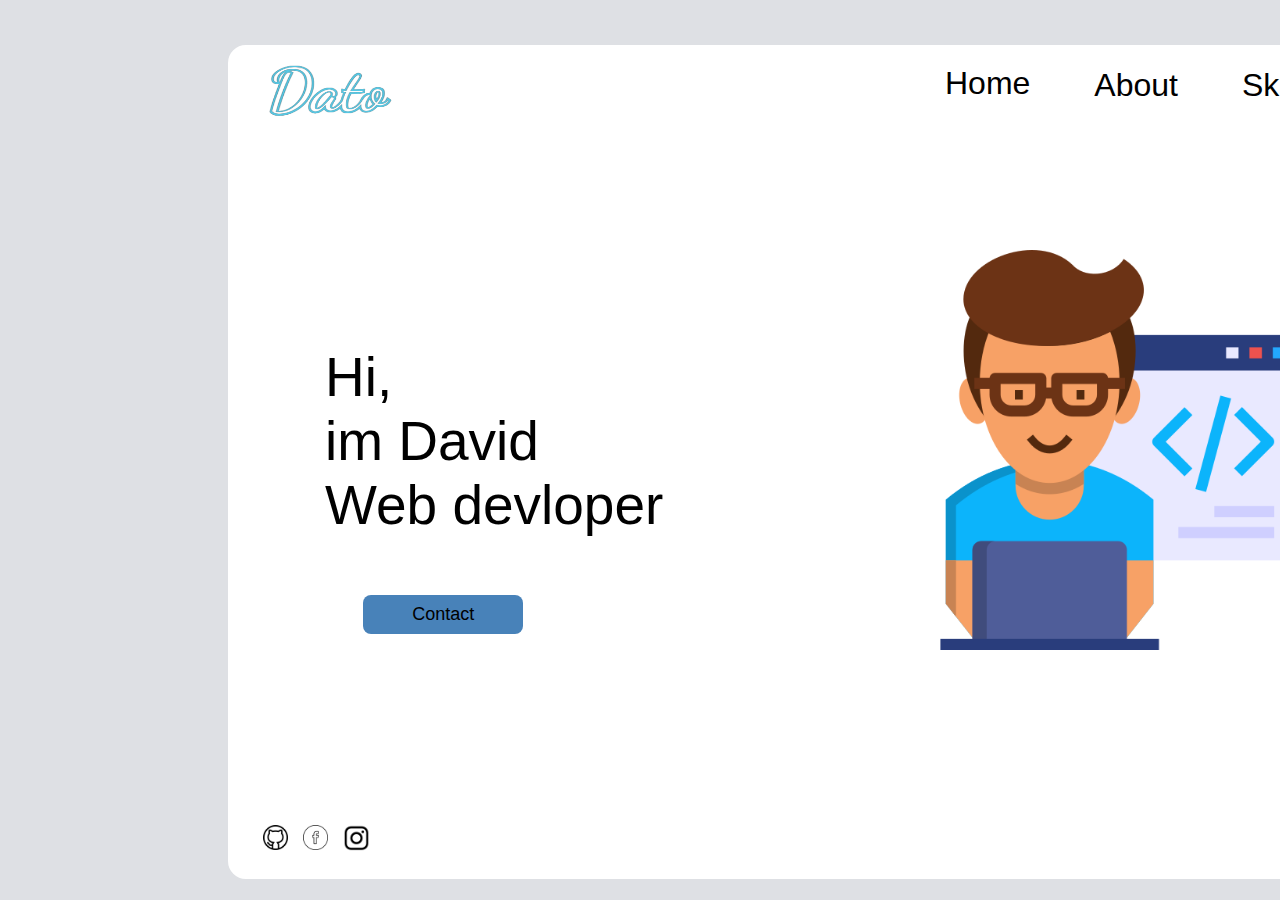
<file: index.html>
<!DOCTYPE html>
<html lang="en">
<head>
    <meta charset="UTF-8">
    <meta name="viewport" content="width=device-width, initial-scale=1.0">
    <title>Dato's Portfolio</title>
    <link rel="stylesheet" href="./styles/style.css" />
    <script src="index.js" defer></script>
</head>
<body>
    <div id="container">
  <div id="flex1"><!--its special div which i use for display flex in css-->
  <img id="icon" src="./images/Capture-removebg-preview (3).png" />

<div id="one">Home</div><!--its first menu component-->
<div id="two">About</div>
<div id="three">Skills</div>
<div id="for">Works</div>
<div id="five"><a href="contact.html">Contact</a></div>



</div><!--special div(flex1)-->
<div id="flex2"><!--for displayflex2-->
    
<img id="coder" src="./images/10061694.png" />
<div id="text">Hi, <br>im David<br> Web devloper</div>
<a href="contact.html"><div id="pls"><div id="click"><button id="btn"><h>Contact</h></button></a></div></div>
<a href="https://github.com/Dateksaa"><img id="giticon"src="./images/1051377.png" /></a>
<a href="https://www.facebook.com/dato.gabexazde"><img id="fbicon"src="./images/4628653.png" /></a>
<img id="instagram" onclick="myFunction()"src="./images/1597747.png" />
</div><!--for displayflex end-->
    </div><!--its white main container were are other object-->
</body>
</html>
</file>
<file: styles/style.css>
@import url('https://fonts.googleapis.com/css2?family=Agbalumo&family=Poppins&family=Rubik:wght@500&display=swap');





body{
    background-color: #dee0e4;
    
}

#container{
    height: 830px;
    width: 1440px;
    background-color: rgb(255, 255, 255);
    border: 2px solid white;
    border-radius: 18px;
    margin-left: 220px;
    margin-top: 45px;
    
}

#icon{
    height: 65px;
    width: 155px;
    margin-top: 13px;
    margin-left: 20px;
}  /* its blue name which is top-right*/

#flex1{
    display: flex;
}

#one{
    margin-left: 540px;
    margin-top: 18px;
    font-size: 32px;
    font-family:Arial, Helvetica, sans-serif;
    transition: 0.8s;

}

#one:hover{
    color: #0084ff;
    font-size: 35px;
}

#two{
    font-size: 32px;
    font-family: Arial, Helvetica, sans-serif;
    margin-left: 64px;
    margin-top: 20px;
    transition: 0.8s;
}

#two:hover{
    color: #0084ff;
    font-size: 35px;
}

#three{
    font-size: 32px;
    font-family: Arial, Helvetica, sans-serif;
    margin-left: 64px;
    margin-top: 20px;
    transition: 0.8s;
}

#three:hover{
    color: #0084ff;
    font-size: 35px;
}

#for{
    font-size: 32px;
    font-family: Arial, Helvetica, sans-serif;
    margin-left: 64px;
    margin-top: 20px;
    transition: 0.8s;
}

#for:hover{
    color: #0084ff;
    font-size: 35px;
}


#five{
    font-size: 32px;
    font-family: Arial, Helvetica, sans-serif;
    margin-left: 64px;
    margin-top: 20px;
    transition: 0.8s;
    text-decoration: none;
}

a:hover{
    color: #0084ff;
    font-size: 35px;
    transition: 1s;
}

#coder{
    height: 400px;
    width: 400px;
    margin-top: 125px;
    margin-left: 695px;
    animation-name: drive;
    animation-duration: 3s;
    animation-iteration-count: infinite;
    animation-direction: alternate;
    animation-delay: 0.5s;
}

@keyframes drive{
    from{transform: translateY(0);}
    to{transform: translateY(50px);}
}

#flex2{
    display: flex;
}

#text{
    margin-left: -1000px;
    margin-top: 220px;
    font-size: 55px;
    font-family:Verdana, Geneva, Tahoma, sans-serif;
}

#btn{
    height: 39px;
    width: 160px;
    border-radius: 8px;
    background-color: #4882b9;
    border: 0px;
}
#btn:hover{
    background-color: black;
}

h{
    font-size: 18px;
}
h:hover{
    color: white;
}

#click{
    transition: transform 1s ease ;
    margin-top: 470px;
    margin-left: -300px;
}
#click:hover{
    transform: scale(1.1);
    
}

#giticon{
    height: 25px;
    width: 25px;
    margin-top: 700px;
    margin-left: -400px;
}

#fbicon{
    height: 25px;
    width: 25px;
    margin-top: 700px;
    margin-left: -360px;
}

#instagram{
    height: 27px;
    width: 27px;
    margin-top: 699px;
    margin-left: -320px;
}

a{
    text-decoration: none;
    color: black;
}
</file>
